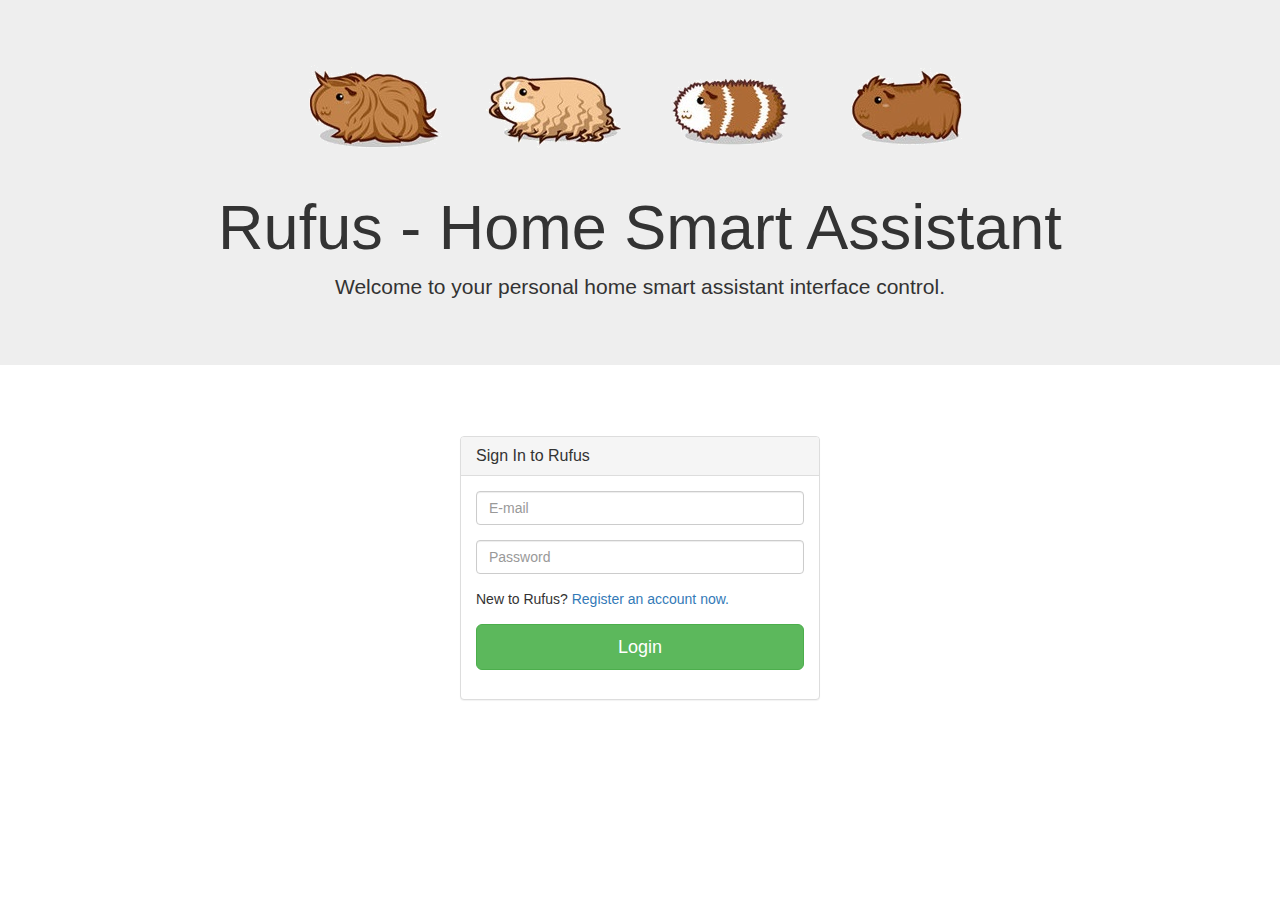
<file: Sketches/Website/index.html>
<!DOCTYPE html>
<html>
<head>
<meta http-equiv="refresh" content="0;url=pages/index.html">
<title>SB Admin 2</title>
<script language="javascript">
    window.location.href = "pages/index.html"
</script>
</head>
<body>
Go to <a href="pages/index.html">/pages/index.html</a>
</body>
</html>
</file>
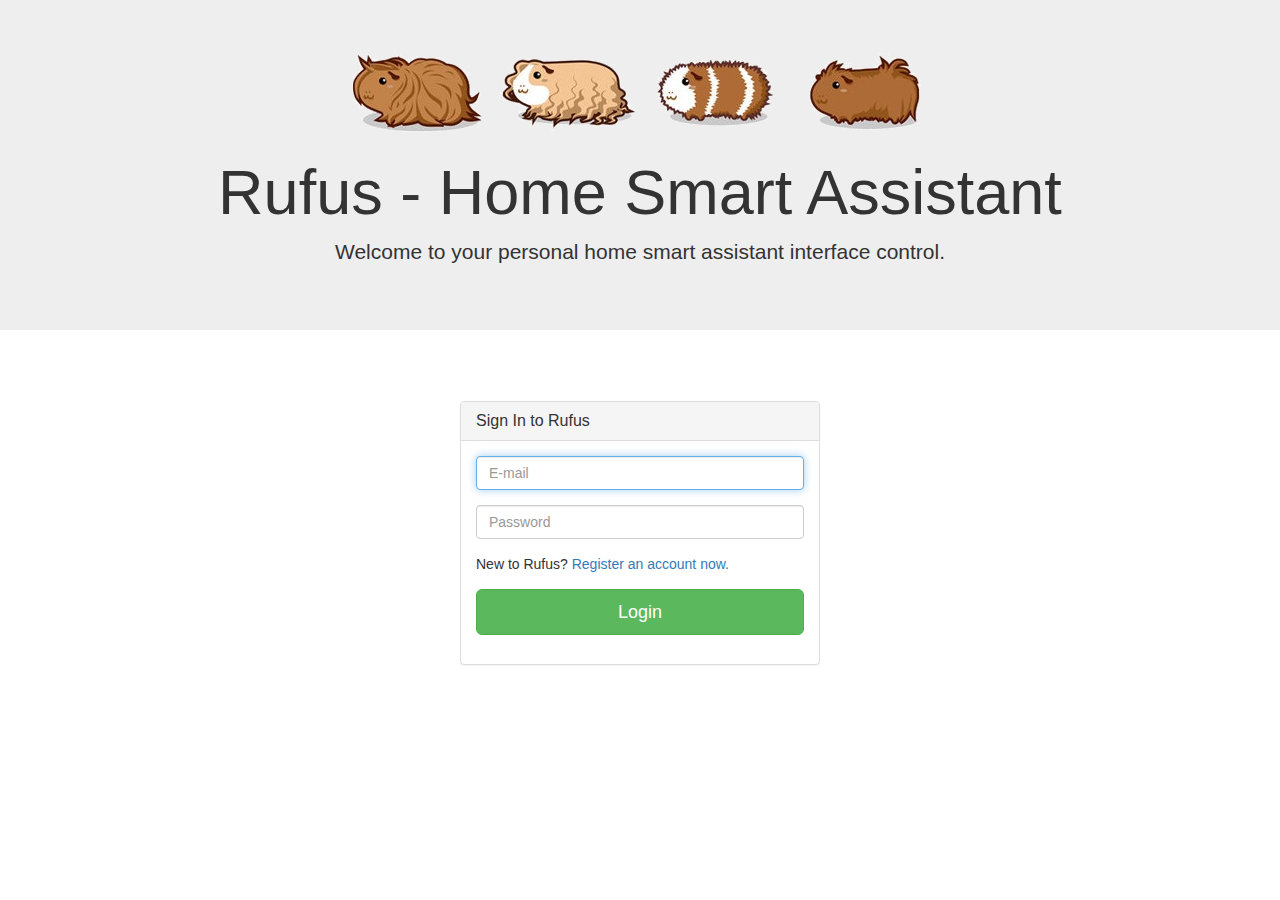
<file: Website/pages/index.html>
<html>
<head>
  <title>Rufus - Home Smart Assistant</title>
  <meta charset="utf-8">
  <meta name="viewport" content="width=device-width, initial-scale=1">
  <link rel="stylesheet" href="https://maxcdn.bootstrapcdn.com/bootstrap/3.3.7/css/bootstrap.min.css">
  <script src="https://ajax.googleapis.com/ajax/libs/jquery/3.1.1/jquery.min.js"></script>
  <script src="https://maxcdn.bootstrapcdn.com/bootstrap/3.3.7/js/bootstrap.min.js"></script>
  <script src="../js/script.js"></script>
</head>

<body>

  <div class="jumbotron text-center">
    <img src="../images/logo/logo1.png">
    <img src="../images/logo/logo2.png">
    <img src="../images/logo/logo3.png">
    <img src="../images/logo/logo4.png">
    <h1>Rufus - Home Smart Assistant</h1>
    <p>Welcome to your personal home smart assistant interface control.</p>
  </div>
  <br>
  <br>
  <div class="container">
    <div class="row">
      <div class="col-md-4 col-md-offset-4">
        <div id="registerBlock" class="login-panel panel panel-default">
            <div class="panel-heading">
                <h3 class="panel-title">Register a new account</h3>
            </div>
            <div class="panel-body">
                <form role="form" method="post" action="../php/register.php">
                    <fieldset>
                        <div class="form-group">
                            <input class="form-control" placeholder="First Name" name="firstName" type="text" autofocus>
                        </div>
                        <div class="form-group">
                            <input class="form-control" placeholder="Last Name" name="lastName" type="text">
                        </div>
                        <div class="form-group">
                            <input class="form-control" placeholder="E-mail" name="email" type="email">
                        </div>
                        <div class="form-group">
                            <input class="form-control" placeholder="Password" name="password" type="password" value="">
                        </div>
                        <div class="form-group">
                            <input class="form-control" placeholder="Repeat Password" name="repeatPassword" type="password" value="">
                        </div>
                        <div id="registerRecommandation" class="form-group">
                          <p1>Already registered?</p1>
                          <a href=# onclick="showLoginBlock()">Sign In to Rufus now.</a>
                        </div>
                        <button type="submit" class="btn btn-lg btn-success btn-block">Register</button>
                    </fieldset>
                </form>
            </div>
          </div>
        </div>

        <div class="col-md-4 col-md-offset-4">
          <div id="loginBlock" class="login-panel panel panel-default">
              <div class="panel-heading">
                  <h3 class="panel-title">Sign In to Rufus</h3>
              </div>
              <div class="panel-body">
                  <form role="form" method="post" action="../php/login.php">
                      <fieldset>
                          <div class="form-group">
                              <input class="form-control" placeholder="E-mail" name="email" type="email" autofocus>
                          </div>
                          <div class="form-group">
                              <input class="form-control" placeholder="Password" name="password" type="password" value="">
                          </div>
                          <div id="registerRecommandation" class="form-group">
                            <p1>New to Rufus?</p1>
                            <a href=# onclick="showRegisterBlock()">Register an account now.</a>
                          </div>
                          <button type="submit" class="btn btn-lg btn-success btn-block">Login</button>
                      </fieldset>
                  </form>
              </div>
          </div>
        </div>
    </div>
  </div>

</body>
</html>
</file>
